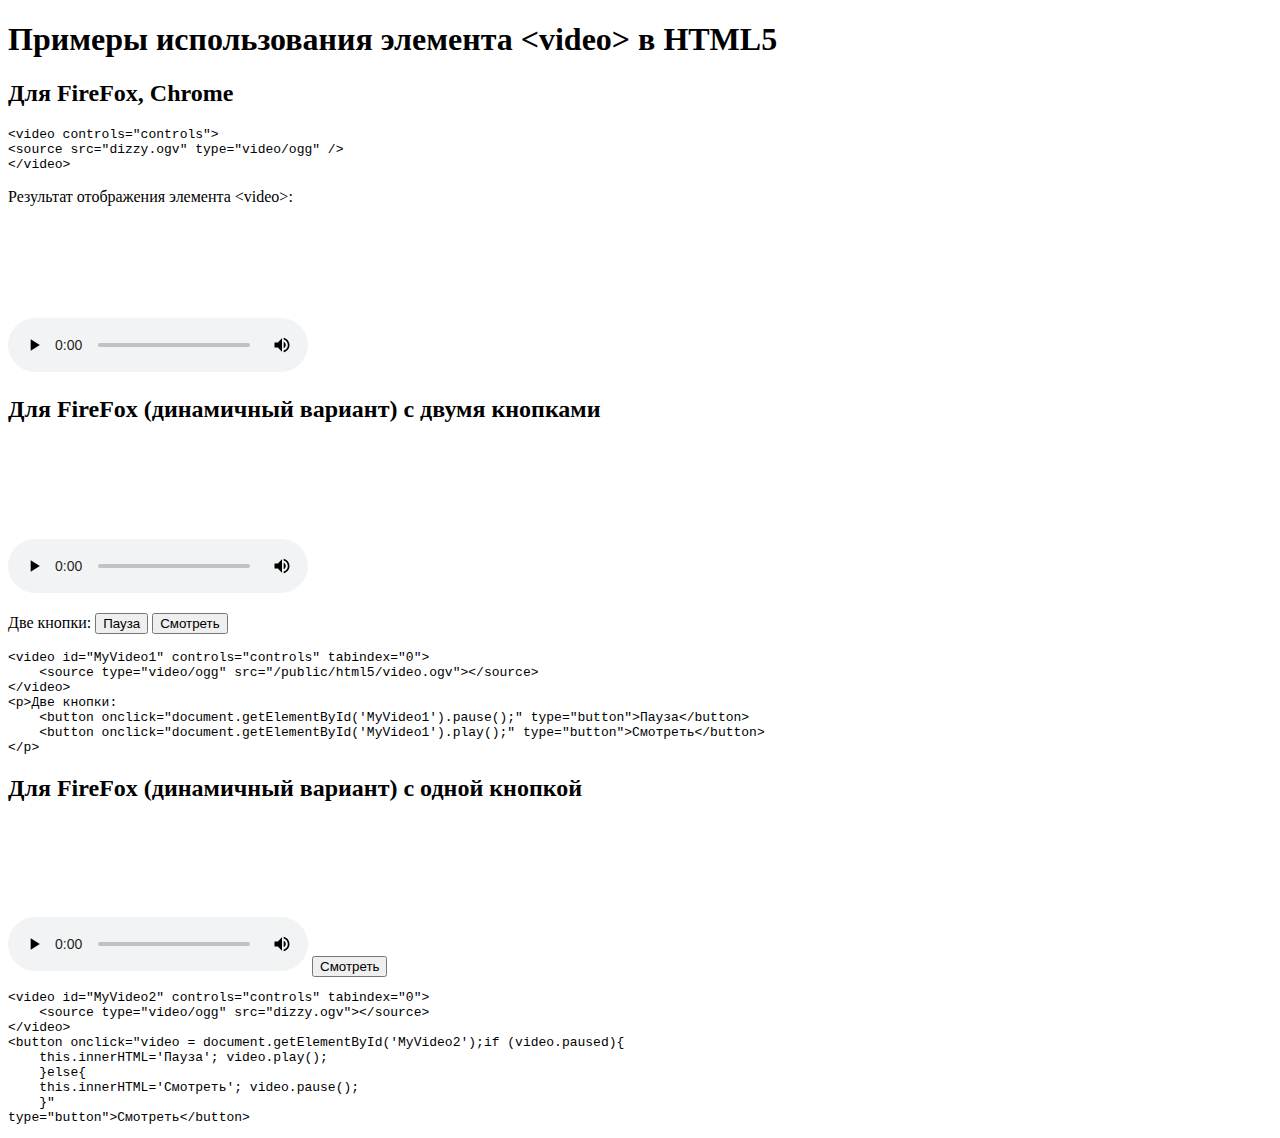
<file: video/index.html>
<!DOCTYPE HTML>
<html>
<head>
<meta charset="utf-8" />
<title>Примеры использования элемента &lt;video&gt; в HTML5</title>
</head>

<body>
<article>
<h1>Примеры использования элемента &lt;video&gt; в HTML5</h1>

<section>
<h2>Для FireFox, Chrome</h2>
<pre>
&lt;video controls="controls"&gt;
&lt;source src="dizzy.ogv" type="video/ogg" /&gt;
&lt;/video&gt;
</pre>

<p>Результат отображения элемента &lt;video&gt;:</p>
<video controls="controls" tabindex="0">
    <source type="video/ogg" src="dizzy.ogv"></source>
</video>
</section>
<section>
<h2>Для FireFox (динамичный вариант) с двумя кнопками</h2>
<video id="MyVideo1" controls="controls" tabindex="0">
    <source type="video/ogg" src="dizzy.ogv"></source>
</video>
<p>Две кнопки: 
    <button onclick="document.getElementById('MyVideo1').pause();" type="button">Пауза</button>
    <button onclick="document.getElementById('MyVideo1').play();" type="button">Смотреть</button>
</p>
<pre>&lt;video id=&quot;MyVideo1&quot; controls=&quot;controls&quot; tabindex=&quot;0&quot;&gt;
    &lt;source type=&quot;video/ogg&quot; src=&quot;/public/html5/video.ogv&quot;&gt;&lt;/source&gt;
&lt;/video&gt;
&lt;p&gt;Две кнопки: 
    &lt;button onclick=&quot;document.getElementById('MyVideo1').pause();&quot; type=&quot;button&quot;&gt;Пауза&lt;/button&gt;
    &lt;button onclick=&quot;document.getElementById('MyVideo1').play();&quot; type=&quot;button&quot;&gt;Смотреть&lt;/button&gt;
&lt;/p&gt;</pre>
</section>
<section>
<h2>Для FireFox (динамичный вариант) с одной кнопкой</h2>
<video id="MyVideo2" controls="controls" tabindex="0">
    <source type="video/ogg" src="dizzy.ogv"></source>
</video>
<button onclick="video = document.getElementById('MyVideo2');if (video.paused){
    this.innerHTML='Пауза'; video.play();
    }else{
    this.innerHTML='Смотреть'; video.pause();
    }"
type="button">Смотреть</button>
<pre>&lt;video id=&quot;MyVideo2&quot; controls=&quot;controls&quot; tabindex=&quot;0&quot;&gt;
    &lt;source type=&quot;video/ogg&quot; src=&quot;dizzy.ogv&quot;&gt;&lt;/source&gt;
&lt;/video&gt;
&lt;button onclick=&quot;video = document.getElementById('MyVideo2');if (video.paused){
    this.innerHTML='Пауза'; video.play();
    }else{
    this.innerHTML='Смотреть'; video.pause();
    }&quot;
type=&quot;button&quot;&gt;Смотреть&lt;/button&gt;</pre>
</section>
</article>
</body>
</html>
</file>
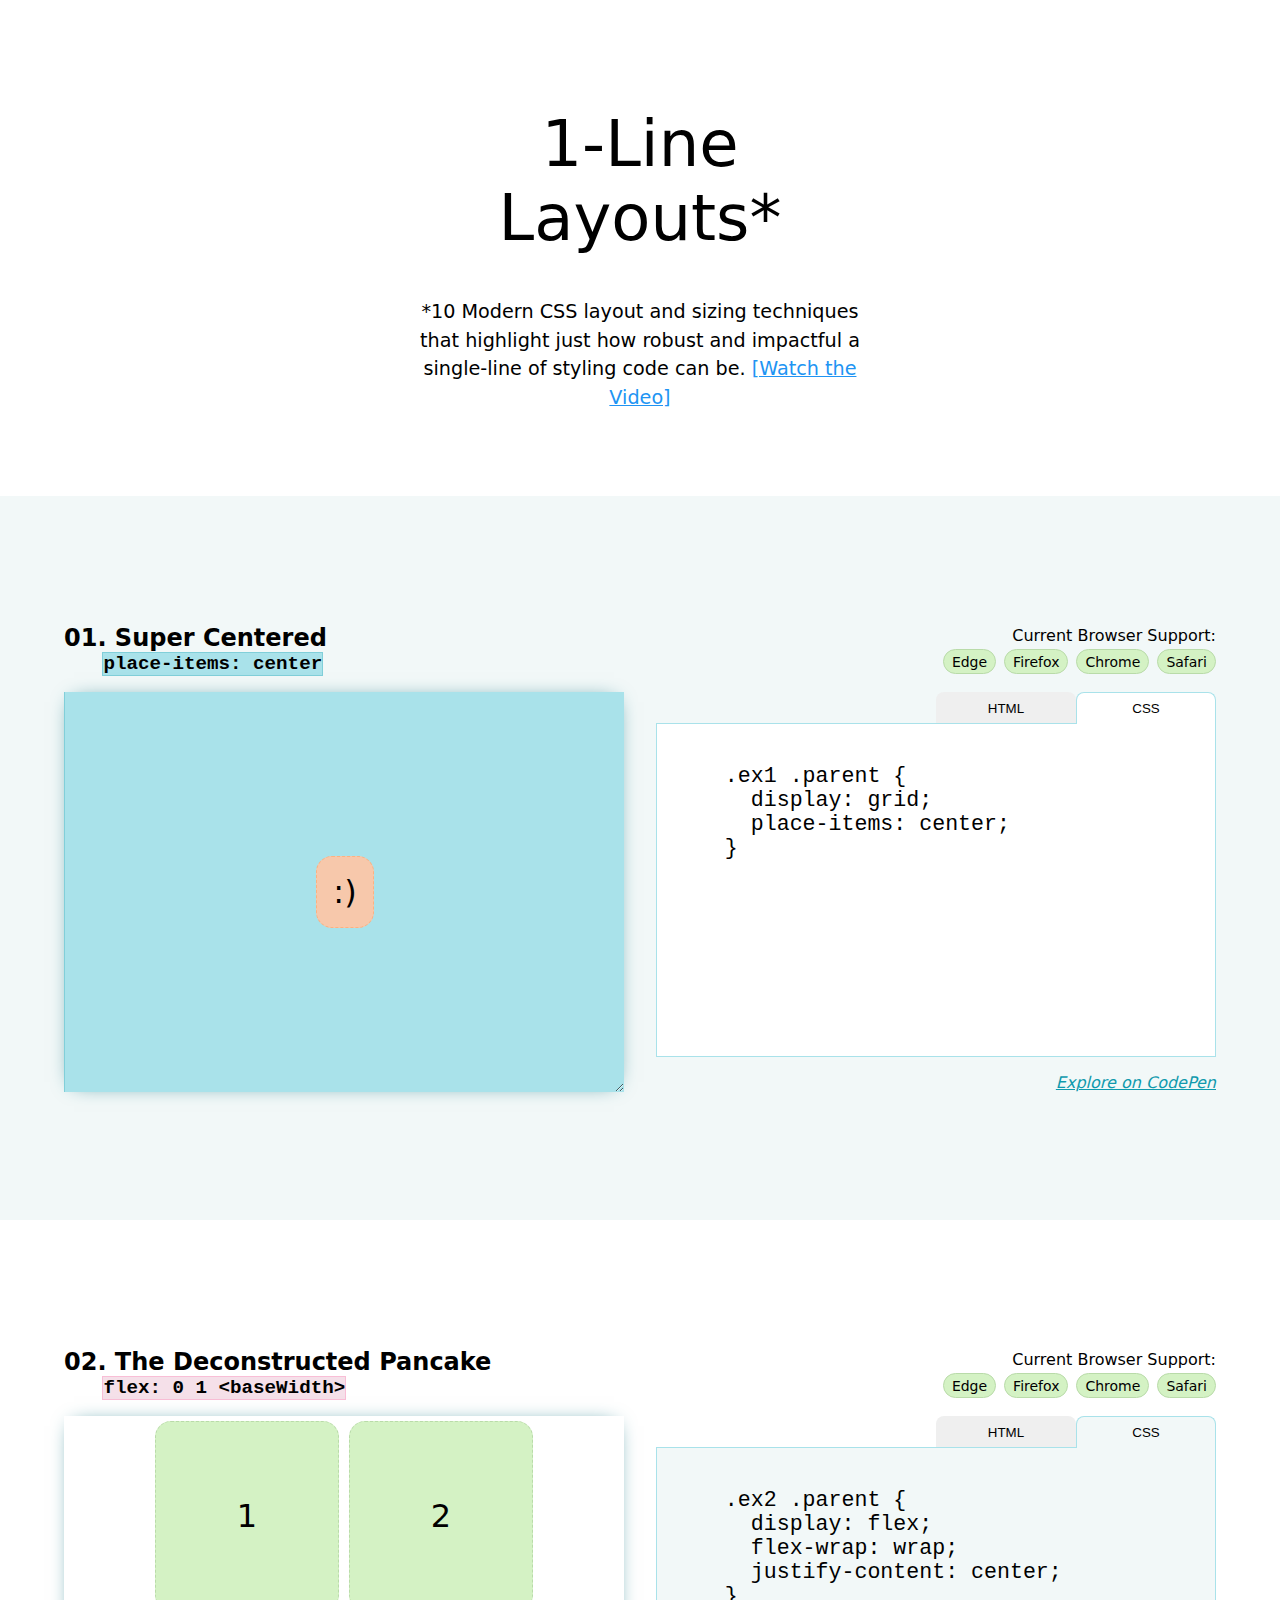
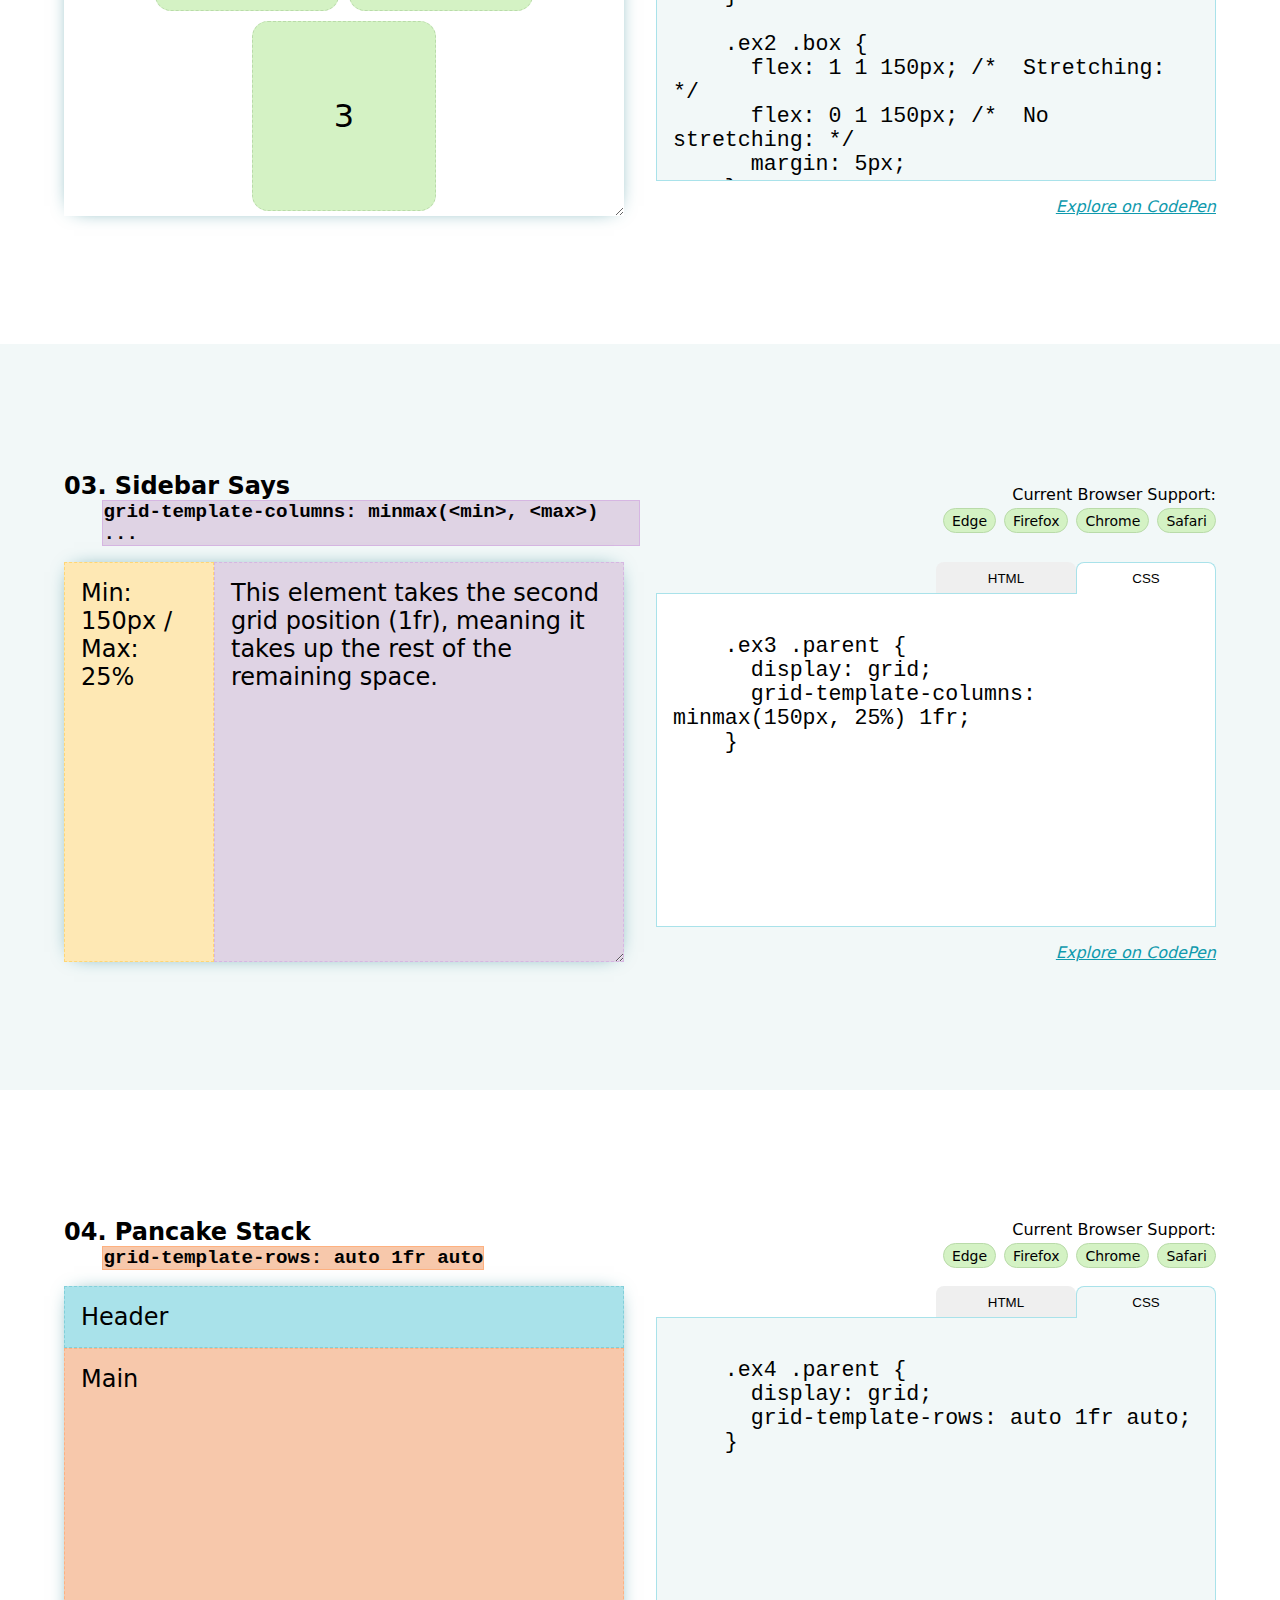
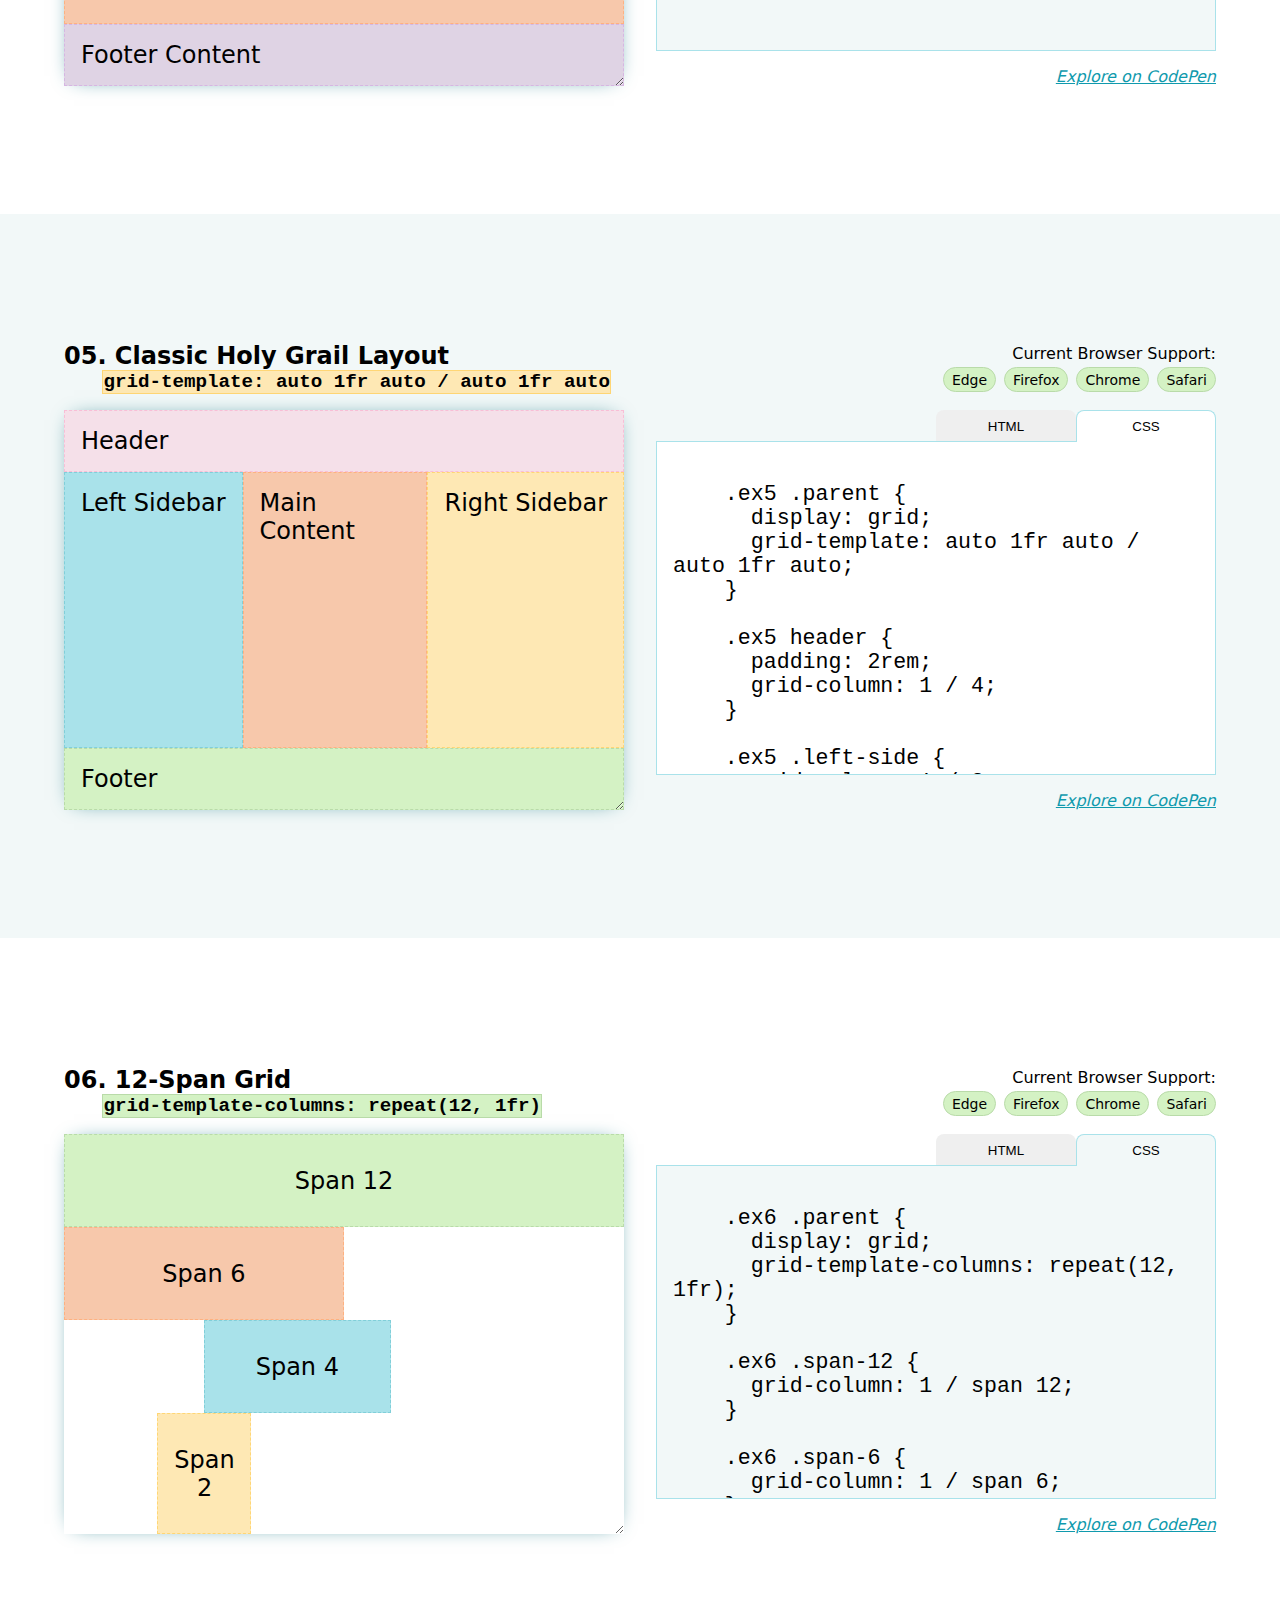
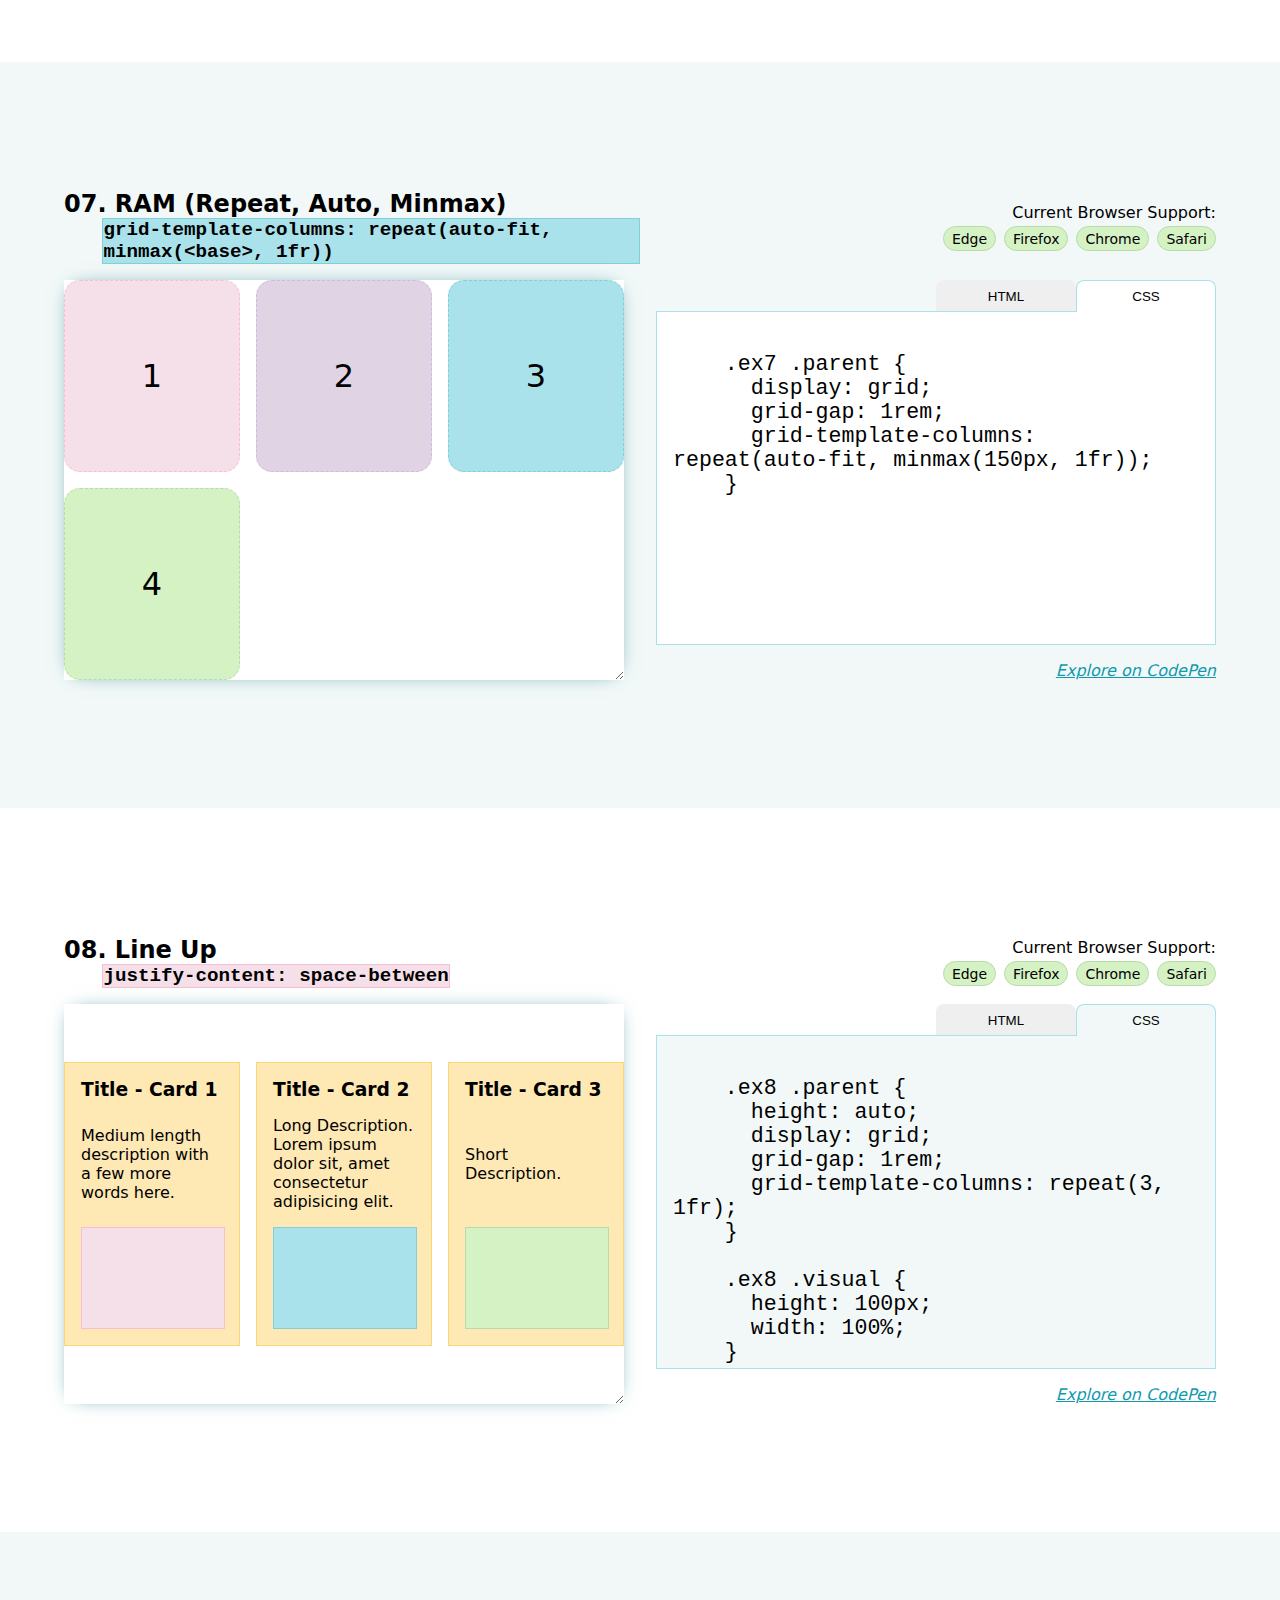
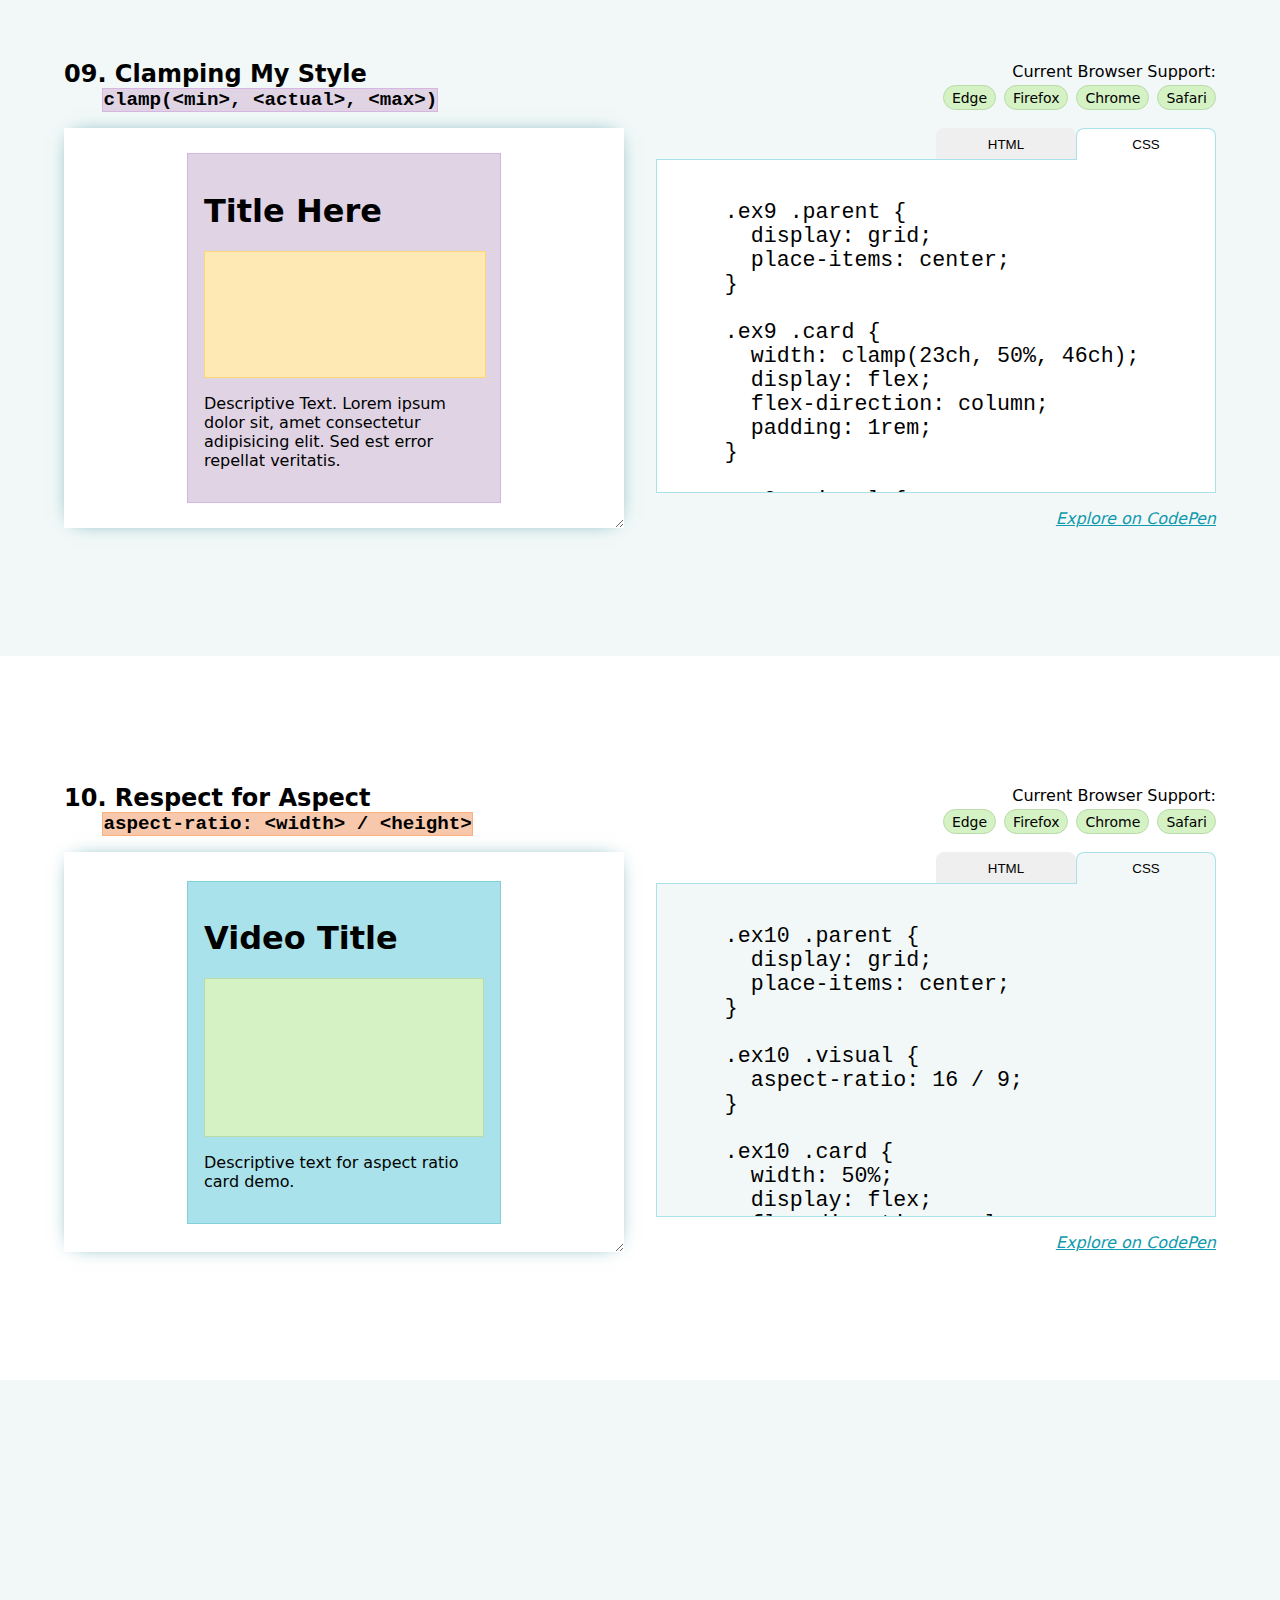
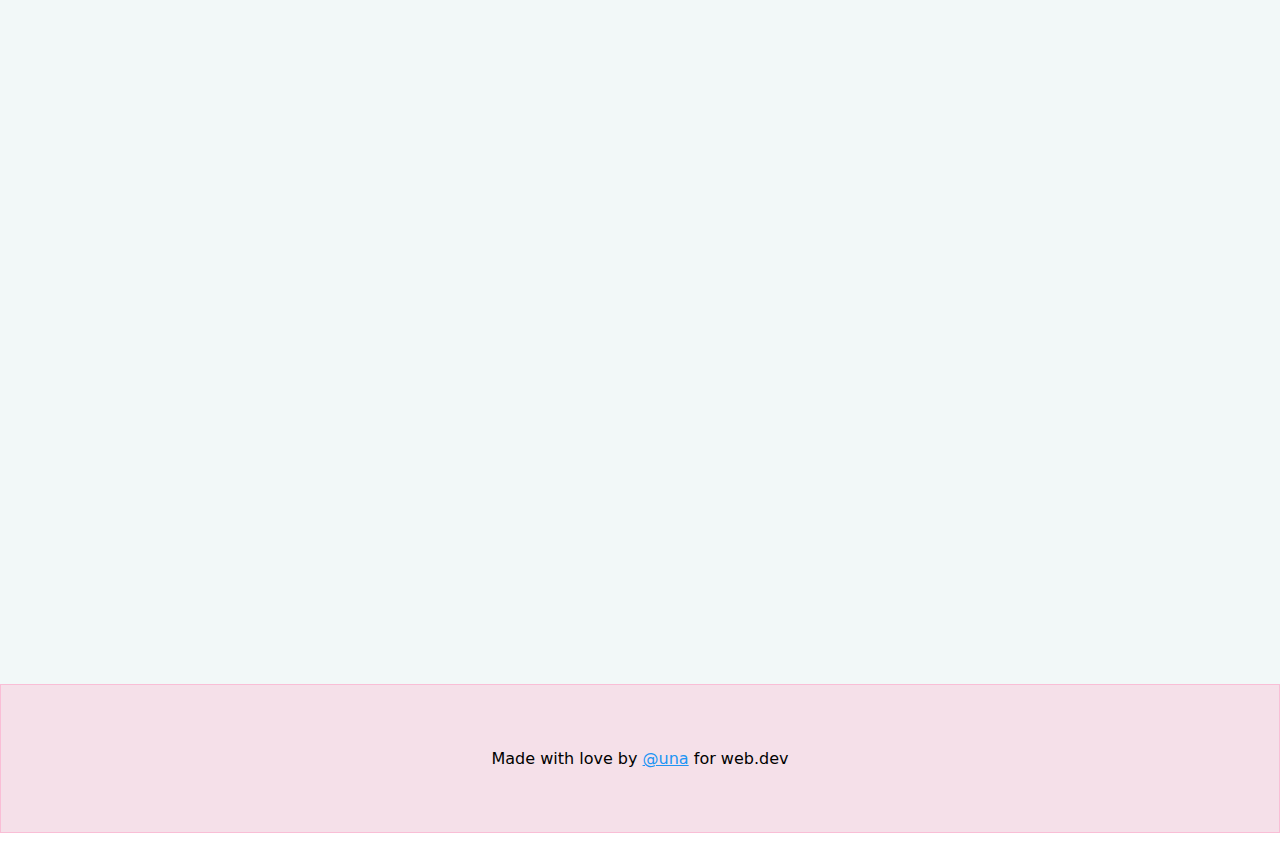
<file: layouts/1linelayouts/index.html>
<!DOCTYPE html>
<html lang="en">

<head>
    <meta charset="utf-8">
    <meta http-equiv="X-UA-Compatible" content="IE=edge">
    <meta name="viewport" content="width=device-width, initial-scale=1">
    <title>1-Line Layouts</title>

    <link rel="stylesheet" href="./style.css">
    <script src="./script.js" defer></script>
</head>

<body>
    <div class="meta">
        <h1>1-Line Layouts*</h1>
        <p>
            *10 Modern CSS layout and sizing techniques that highlight just how robust and impactful a single-line of
            styling code can be. <a href="https://www.youtube.com/watch?v=qm0IfG1GyZU">[Watch the Video]</a>
        </p>
    </div>
    <!-- 01 start -->
    <section>
        <div class="section-container">
            <div class="meta-area">
                <h2 class="section-title">01. Super Centered
                    <code class="blue">place-items: center</code>
                </h2>
                <div class="support-area">
                    <span>
                        Current Browser Support:
                    </span>
                    <ul class="taglist">
                        <li class="green">Edge</li>
                        <li class="green">Firefox</li>
                        <li class="green">Chrome</li>
                        <li class="green">Safari</li>
                    </ul>
                </div>
            </div>

            <div class="ex-section ex1">
                <div class="ex-area">
                    <div class="ex-container">
                    </div>
                </div>
                <div class="code-area">
                    <div class="tab-area">
                        <button class="tab html">HTML</button>
                        <button class="tab css">CSS</button>
                    </div>
                    <style class="code-container css" contenteditable></style>
                    <code class="code-container html"></code>

                    <a href="https://codepen.io/una/pen/YzyYbBx" class="codepen-link">Explore on CodePen</a>
                </div>
            </div>
        </div>
    </section>
    <!-- 01 end -->

    <!-- 02 start -->
    <section>
        <div class="section-container">
            <div class="meta-area">
                <h2 class="section-title">02. The Deconstructed Pancake
                    <code class="pink">flex: 0 1 &lt;baseWidth&gt;</code>
                </h2>
                <div class="support-area">
                    <span>
                        Current Browser Support:
                    </span>
                    <ul class="taglist">
                        <li class="green">Edge</li>
                        <li class="green">Firefox</li>
                        <li class="green">Chrome</li>
                        <li class="green">Safari</li>
                    </ul>
                </div>
            </div>

            <div class="ex-section ex2">
                <div class="ex-area">
                    <div class="ex-container">
                    </div>
                </div>
                <div class="code-area">
                    <div class="tab-area">
                        <button class="tab html">HTML</button>
                        <button class="tab css">CSS</button>
                    </div>
                    <style class="code-container css" contenteditable></style>
                    <code class="code-container html"></code>

                    <a href="https://codepen.io/una/pen/WNQdBza" class="codepen-link">Explore on CodePen</a>
                </div>
            </div>
        </div>
    </section>
    <!-- 02 end -->

    <!-- 03 start -->
    <section>
        <div class="section-container">
            <div class="meta-area">
                <h2 class="section-title">03. Sidebar Says
                    <code class="purple">grid-template-columns: minmax(&lt;min&gt;, &lt;max&gt;) ...</code>
                </h2>
                <div class="support-area">
                    <span>
                        Current Browser Support:
                    </span>
                    <ul class="taglist">
                        <li class="green">Edge</li>
                        <li class="green">Firefox</li>
                        <li class="green">Chrome</li>
                        <li class="green">Safari</li>
                    </ul>
                </div>
            </div>

            <div class="ex-section ex3">
                <div class="ex-area">
                    <div class="ex-container">
                    </div>
                </div>
                <div class="code-area">
                    <div class="tab-area">
                        <button class="tab html">HTML</button>
                        <button class="tab css">CSS</button>
                    </div>
                    <style class="code-container css" contenteditable></style>
                    <code class="code-container html"></code>

                    <a href="https://codepen.io/una/pen/gOaNeWL" class="codepen-link">Explore on CodePen</a>
                </div>
            </div>
        </div>
    </section>
    <!-- 03 end -->

    <!-- 04 start -->
    <section>
        <div class="section-container">
            <div class="meta-area">
                <h2 class="section-title">04. Pancake Stack
                    <code class="coral">grid-template-rows: auto 1fr auto</code>
                </h2>
                <div class="support-area">
                    <span>
                        Current Browser Support:
                    </span>
                    <ul class="taglist">
                        <li class="green">Edge</li>
                        <li class="green">Firefox</li>
                        <li class="green">Chrome</li>
                        <li class="green">Safari</li>
                    </ul>
                </div>
            </div>

            <div class="ex-section ex4">
                <div class="ex-area">
                    <div class="ex-container">
                    </div>
                </div>
                <div class="code-area">
                    <div class="tab-area">
                        <button class="tab html">HTML</button>
                        <button class="tab css">CSS</button>
                    </div>
                    <style class="code-container css" contenteditable></style>
                    <code class="code-container html"></code>

                    <a href="https://codepen.io/una/pen/bGVXPWB" class="codepen-link">Explore on CodePen</a>
                </div>
            </div>
        </div>
    </section>
    <!-- 04 end -->

    <!-- 05 start -->
    <section>
        <div class="section-container">
            <div class="meta-area">
                <h2 class="section-title">05. Classic Holy Grail Layout
                    <code class="yellow">grid-template: auto 1fr auto / auto 1fr auto</code>
                </h2>
                <div class="support-area">
                    <span>
                        Current Browser Support:
                    </span>
                    <ul class="taglist">
                        <li class="green">Edge</li>
                        <li class="green">Firefox</li>
                        <li class="green">Chrome</li>
                        <li class="green">Safari</li>
                    </ul>
                </div>
            </div>

            <div class="ex-section ex5">
                <div class="ex-area">
                    <div class="ex-container">
                    </div>
                </div>
                <div class="code-area">
                    <div class="tab-area">
                        <button class="tab html">HTML</button>
                        <button class="tab css">CSS</button>
                    </div>
                    <style class="code-container css" contenteditable></style>
                    <code class="code-container html"></code>

                    <a href="https://codepen.io/una/pen/mdVbdBy" class="codepen-link">Explore on CodePen</a>
                </div>
            </div>
        </div>
    </section>
    <!-- 05 end -->

    <!-- 06 start -->
    <section>
        <div class="section-container">
            <div class="meta-area">
                <h2 class="section-title">06. 12-Span Grid
                    <code class="green">grid-template-columns: repeat(12, 1fr)</code>
                </h2>
                <div class="support-area">
                    <span>
                        Current Browser Support:
                    </span>
                    <ul class="taglist">
                        <li class="green">Edge</li>
                        <li class="green">Firefox</li>
                        <li class="green">Chrome</li>
                        <li class="green">Safari</li>
                    </ul>
                </div>
            </div>

            <div class="ex-section ex6">
                <div class="ex-area">
                    <div class="ex-container">
                    </div>
                </div>
                <div class="code-area">
                    <div class="tab-area">
                        <button class="tab html">HTML</button>
                        <button class="tab css">CSS</button>
                    </div>
                    <style class="code-container css" contenteditable></style>
                    <code class="code-container html"></code>

                    <a href="https://codepen.io/una/pen/eYJOYjj" class="codepen-link">Explore on CodePen</a>
                </div>
            </div>
        </div>
    </section>
    <!-- 06 end -->

    <!-- 07 start -->
    <section>
        <div class="section-container">
            <div class="meta-area">
                <h2 class="section-title">07. RAM (Repeat, Auto, Minmax)
                    <code class="blue">grid-template-columns: repeat(auto-fit, minmax(&lt;base&gt;, 1fr))</code>
                </h2>
                <div class="support-area">
                    <span>
                        Current Browser Support:
                    </span>
                    <ul class="taglist">
                        <li class="green">Edge</li>
                        <li class="green">Firefox</li>
                        <li class="green">Chrome</li>
                        <li class="green">Safari</li>
                    </ul>
                </div>
            </div>

            <div class="ex-section ex7">
                <div class="ex-area">
                    <div class="ex-container">
                    </div>
                </div>
                <div class="code-area">
                    <div class="tab-area">
                        <button class="tab html">HTML</button>
                        <button class="tab css">CSS</button>
                    </div>
                    <style class="code-container css" contenteditable></style>
                    <code class="code-container html"></code>

                    <a href="https://codepen.io/una/pen/oNbvNQv" class="codepen-link">Explore on CodePen</a>
                </div>
            </div>
        </div>
    </section>
    <!-- 07 end -->

    <!-- 08 start -->
    <section>
        <div class="section-container">
            <div class="meta-area">
                <h2 class="section-title">08. Line Up
                    <code class="pink">justify-content: space-between</code>
                </h2>
                <div class="support-area">
                    <span>
                        Current Browser Support:
                    </span>
                    <ul class="taglist">
                        <li class="green">Edge</li>
                        <li class="green">Firefox</li>
                        <li class="green">Chrome</li>
                        <li class="green">Safari</li>
                    </ul>
                </div>
            </div>

            <div class="ex-section ex8">
                <div class="ex-area">
                    <div class="ex-container">
                    </div>
                </div>
                <div class="code-area">
                    <div class="tab-area">
                        <button class="tab html">HTML</button>
                        <button class="tab css">CSS</button>
                    </div>
                    <style class="code-container css" contenteditable></style>
                    <code class="code-container html"></code>

                    <a href="https://codepen.io/una/pen/ExPYomq" class="codepen-link">Explore on CodePen</a>
                </div>
            </div>
        </div>
    </section>
    <!-- 08 end -->

    <!-- 09 start -->
    <section>
        <div class="section-container">
            <div class="meta-area">
                <h2 class="section-title">09. Clamping My Style
                    <code class="purple">clamp(&lt;min&gt;, &lt;actual&gt;, &lt;max&gt;)</code>
                </h2>
                <div class="support-area">
                    <span>
                        Current Browser Support:
                    </span>
                    <ul class="taglist">
                        <li class="green">Edge</li>
                        <li class="green">Firefox</li>
                        <li class="green">Chrome</li>
                        <li class="green">Safari</li>
                    </ul>
                </div>
            </div>

            <div class="ex-section ex9">
                <div class="ex-area">
                    <div class="ex-container">
                    </div>
                </div>
                <div class="code-area">
                    <div class="tab-area">
                        <button class="tab html">HTML</button>
                        <button class="tab css">CSS</button>
                    </div>
                    <style class="code-container css" contenteditable></style>
                    <code class="code-container html"></code>

                    <a href="https://codepen.io/una/pen/QWyLxaL" class="codepen-link">Explore on CodePen</a>
                </div>
            </div>
        </div>
    </section>
    <!-- 09 end -->

    <!-- 10 start -->
    <section>
        <div class="section-container">
            <div class="meta-area">
                <h2 class="section-title">10. Respect for Aspect
                    <code class="coral">aspect-ratio: &lt;width&gt; / &lt;height&gt;</code>
                </h2>
                <div class="support-area">
                    <span>
                        Current Browser Support:
                    </span>
                    <ul class="taglist">
                        <li class="green">Edge</li>
                        <li class="green">Firefox</li>
                        <li class="green">Chrome</li>
                        <li class="green">Safari</li>
                    </ul>
                </div>
            </div>

            <div class="ex-section ex10">
                <div class="ex-area">
                    <div class="ex-container">
                    </div>
                </div>
                <div class="code-area">
                    <div class="tab-area">
                        <button class="tab html">HTML</button>
                        <button class="tab css">CSS</button>
                    </div>
                    <style class="code-container css" contenteditable></style>
                    <code class="code-container html"></code>

                    <a href="https://codepen.io/una/pen/xxZKzaX" class="codepen-link">Explore on CodePen</a>
                </div>
            </div>
        </div>
    </section>
    <section>
        <div class="section-container">
            <div class="yt-embed">
                <iframe src="https://www.youtube.com/embed/qm0IfG1GyZU" frameborder="0"
                    allow="accelerometer; autoplay; encrypted-media; gyroscope; picture-in-picture"
                    allowfullscreen></iframe>
            </div>
        </div>
    </section>
    <!-- 010 end -->
    <footer class="footer pink">
        Made with love by <a href="https://twitter.com/una">@una</a> for web.dev
    </footer>
</body>

</html>
</file>
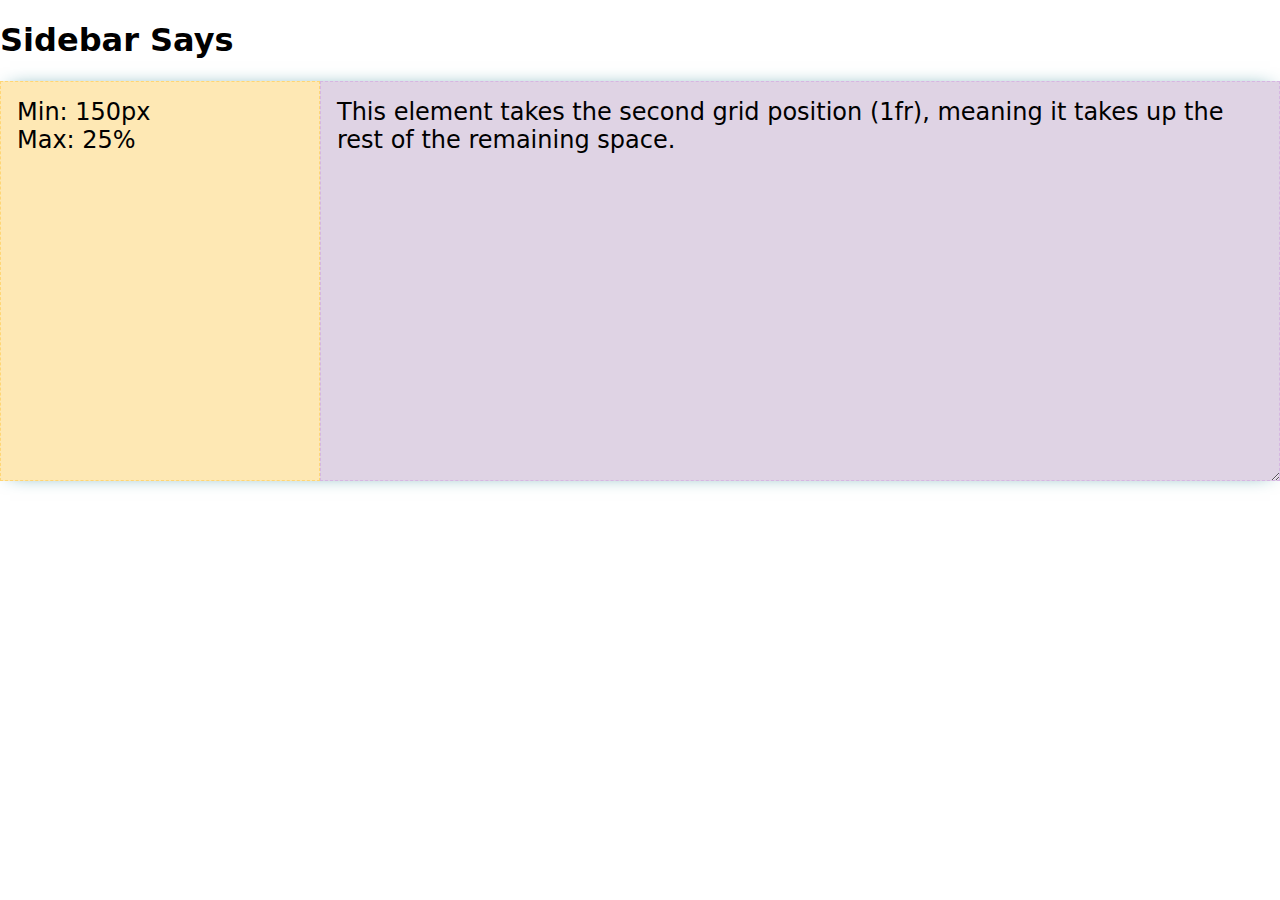
<file: layouts/1linelayouts/sidebar-says/index.html>
<!DOCTYPE html>
<html lang="en">

<head>
    <meta charset="UTF-8">
    <meta name="viewport" content="width=device-width, initial-scale=1.0">
    <title>Sidebar Says</title>
    <link rel="stylesheet" href="../main.css" />
    <style>
        .ex3 .parent {
            display: grid;
            grid-template-columns: minmax(150px, 25%) 1fr;
        }
    </style>
</head>

<body>
    <header>
        <h1>Sidebar Says</h1>
    </header>
    <main class="ex-section ex3">
        <div class="ex-container">
            <div class="parent">
                <div class="section yellow" contenteditable>
                    Min: 150px
                    <br>
                    Max: 25%
                </div>
                <div class="section purple" contenteditable>
                    This element takes the second grid position (1fr), meaning
                    it takes up the rest of the remaining space.
                </div>
            </div>
        </div>
    </main>
</body>

</html>
</file>
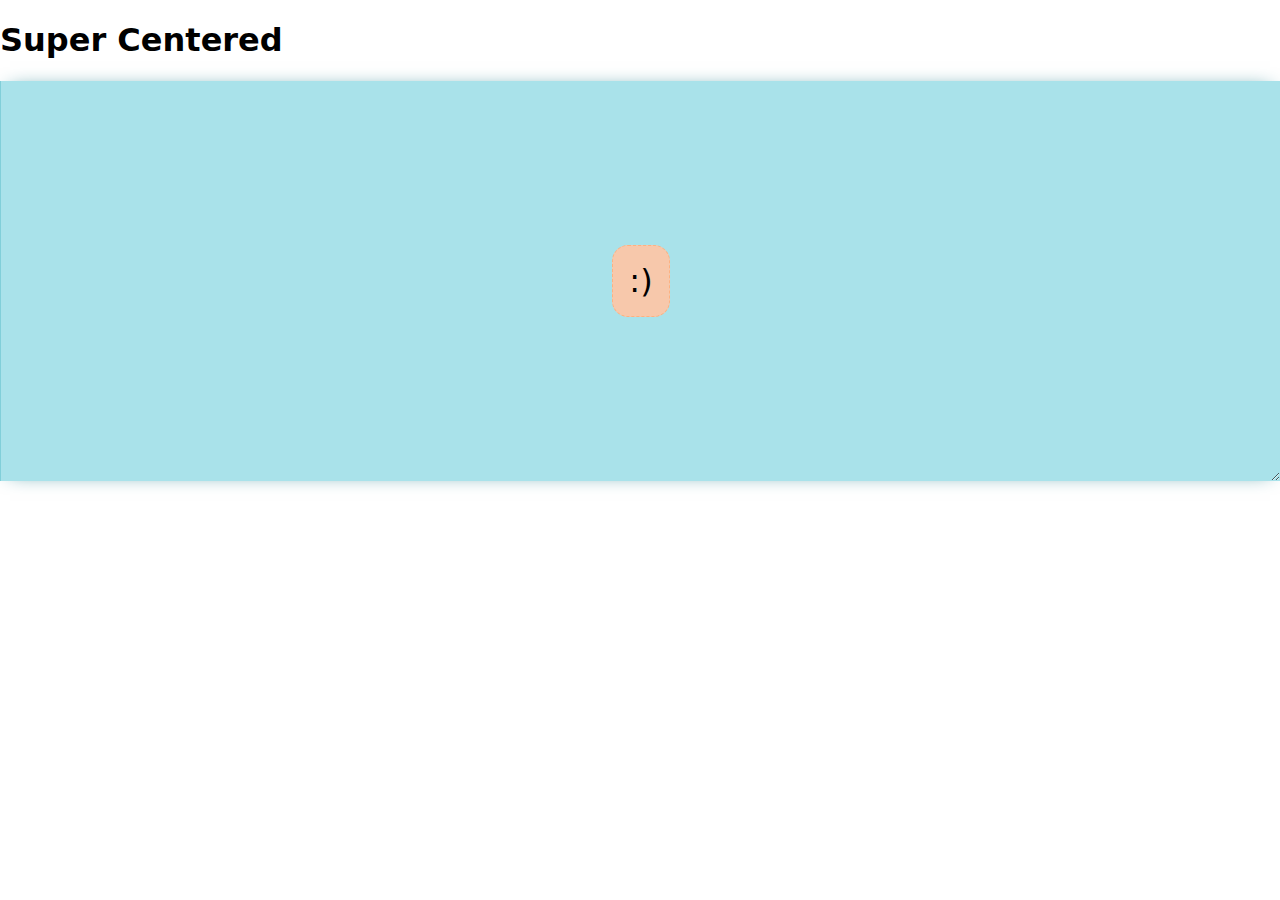
<file: layouts/1linelayouts/super-centered/index.html>
<!DOCTYPE html>
<html lang="en">

<head>
    <meta charset="UTF-8" />
    <meta name="viewport" content="width=device-width, initial-scale=1.0" />
    <title>Super Centered</title>
    <link rel="stylesheet" href="../main.css" />
    <style>
        .ex1 .parent {
            display: grid;
            place-items: center;
        }
    </style>
</head>

<body>
    <header>
        <h1>Super Centered</h1>
    </header>
    <main class="ex-section ex1">
        <div class="ex-container">
            <div class="parent blue">
                <div class="box coral" contenteditable>:)</div>
            </div>
        </div>
    </main>
</body>

</html>
</file>
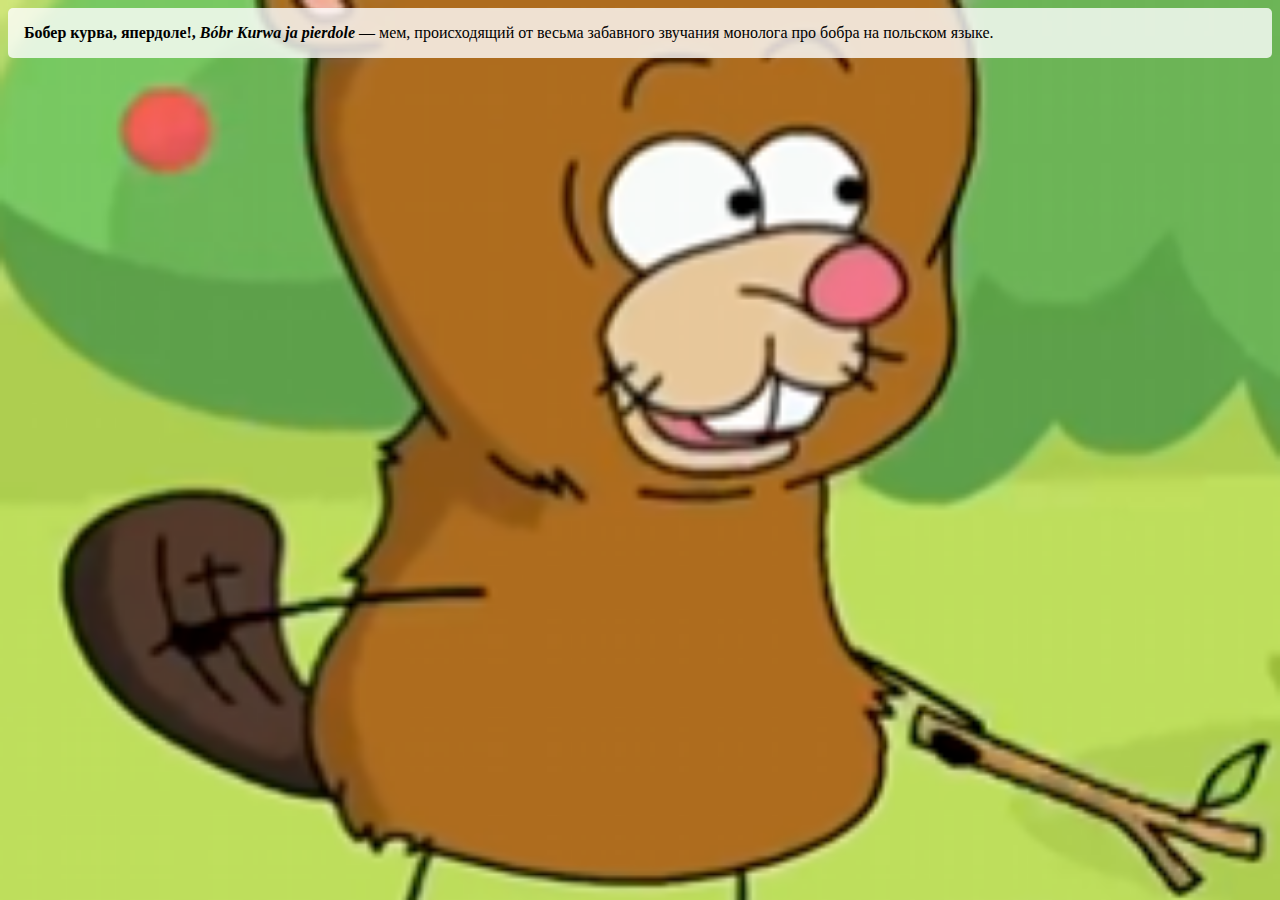
<file: recipes/blocks/translucent-background.html>
<!DOCTYPE html>
<html>
  <head>
    <meta charset="utf-8" />
    <title>Фон</title>
    <style>
      body {
        /* Параметры фонового изображения */
        background: url(../../images/bobr.png) center / cover no-repeat fixed;
      }
      .overlay {
        background: rgba(255, 255, 255, 0.8); /* Полупрозрачный фон */
        padding: 1rem; /* Поля вокруг текста */
        border-radius: 5px; /* Радиус скругления */
      }
    </style>
  </head>
  <body>
    <div class="overlay">
      <b>Бобер курва, япердоле!, <i>Bóbr Kurwa ja pierdole</i></b> — мем,
      происходящий от весьма забавного звучания монолога про бобра на польском
      языке.
    </div>
  </body>
</html>
</file>
<file: layouts/1linelayouts/style.css>
:root {
    --coral: hsl(23, 83%, 82%);
    --coral--b: hsl(23, 99%, 75%);
    --pink: hsl(335, 52%, 92%);
    --pink--b: hsl(335, 82%, 86%);
    --yellow: hsl(42, 97%, 85%);
    --yellow--b: hsl(42, 100%, 73%);
    --green: hsl(100, 64%, 86%);
    --green--b: hsl(100, 41%, 76%);
    --blue: hsl(187, 61%, 79%);
    --blue--b: hsl(187, 54%, 68%);
    --purple: hsl(283, 24%, 86%);
    --purple--b: hsl(283, 43%, 80%);
    --light-gray-blue: hsl(182, 29%, 96%);
  
    --pageMax: 1260px;
    --headerHeight: 60px;
    --middleHeight: 300px;
    --footerHeight: 100px;
  }
  
  @import url("https://fonts.googleapis.com/css2?family=Inconsolata&display=swap");
  
  body {
    margin: 0;
    padding: 0;
    font-family: system-ui, sans-serif;
  }
  
  h2 {
    margin: 0;
  }
  
  ul,
  ol {
    margin: 0;
    padding: 0;
  }
  
  style,
  code {
    font-family: "Inconsolata", monospace;
  }
  
  .coral {
    background-color: var(--coral);
    border: 1px solid var(--coral--b);
  }
  
  .pink {
    background-color: var(--pink);
    border: 1px solid var(--pink--b);
  }
  
  .yellow {
    background-color: var(--yellow);
    border: 1px solid var(--yellow--b);
  }
  
  .green {
    background-color: var(--green);
    border: 1px solid var(--green--b);
  }
  
  .blue {
    background-color: var(--blue);
    border: 1px solid var(--blue--b);
  }
  
  .purple {
    background-color: var(--purple);
    border: 1px solid var(--purple--b)
  }
  
  .white {
    background-color: white;
  }
  
  .meta h1 {
    font-size: 4rem;
    font-weight: 300;
  }
  
  .meta p {
    font-size: 1.2rem;
    line-height: 1.5;
    font-weight: 300;
  }
  
  .meta a {
    color: hsl(207, 90%, 54%);
  }
  
  section:nth-child(2n) {
    background-color: var(--light-gray-blue);  
  }
  
  section:nth-child(2n) .code-container,
  section:nth-child(2n) .tab-area button.active {
    background-color: white;
  }
  
  .section-title {
    display: flex;
    flex-direction: column;
    align-items: flex-start;
  }
  
  .section-title code {
    display: block;
    width: auto;
    font-size: 0.8em;
    margin-left: 2em;
  }
  
  .ex-section {
    display: grid;
    grid-template-columns: repeat(auto-fit, minmax(350px, 1fr));
    grid-gap: 2rem;
  }
  
  .ex-container {
    resize: both;
    position: relative;
    overflow: hidden;
    height: 100%;
    width: 100%;
    z-index: 2;
    box-shadow: 0 0 20px -10px hsl(187, 97%, 24%);
    display: grid;
    align-items: center;
    background: white;
  }
  
  /* .ex-container::before {
    content: "resize me!";
    background-color: white;
    position: absolute;
    bottom: 10px;
    right: 10px;
    display: block;
  } */
  
  .meta,
  .footer {
    text-align: center;
    padding: 4rem;
    margin: 0 auto;
  }
  
  .footer a {
    color: white;
    color: hsl(207, 90%, 54%);
  }
  
  .code-area {
    display: grid;
    grid-template-rows: auto 1fr auto;
    height: 400px;
  }
  
  .code-container {
    white-space: pre-wrap;
    display: none;
    overflow-y: scroll;
    background-color: var(--light-gray-blue);
    margin-bottom: 1rem;
    padding: 1rem;
    border: 1px solid var(--blue);
    margin-top: -1px;
    font-size: 1.35rem;
  }
  
  .tab-area {
    display: grid;
    width: 50%;
    justify-self: end;
    grid-template-columns: 1fr 1fr;
  }
  
  .tab-area button {
    border: none;
    border-radius: 0.5rem 0.5rem 0 0;
    padding: 0.5rem;
  }
  
  .tab-area button.active {
    border: 1px solid var(--blue);
    border-bottom: none;
    z-index: 1;
    background: var(--light-gray-blue);
  }
  
  .section-container {
    max-width: var(--pageMax);
    margin: 0 auto;
    padding: 4rem 2rem;
  }
  
  .codepen-link {
    text-align: right;
  }
  
  .parent {
    width: 100%;
    height: 100%;
  }
  
  .taglist {
    display: flex;
  }
  
  .taglist li {
    padding: 0.2rem 0.5rem;
    border-radius: 1rem;
    font-size: 14px;
    list-style: none;
  }
  
  .taglist li + li {
    margin-left: 0.5rem;
  }
  
  .meta-area {
    display: grid;
    grid-template-columns: repeat(auto-fit, minmax(300px, 1fr));
    align-items: center;
    margin-bottom: 1rem;
  }
  
  .support-area {
    display: grid;
    justify-content: flex-end;
  }
  
  .support-area span {
    justify-self: flex-end;
    margin-bottom: 0.25rem;
  }
  
  .codepen-link {
    color: hsl(187, 83%, 37%);
    font-style: italic;
  }
  
  /*  For Demos */
  
  .box {
    font-size: 2rem;
    padding: 1rem;
    display: grid;
    place-items: center;
    border-radius: 1rem;
    border-style: dashed;
  }
  
  .ex-container .section {
    font-size: 1.5rem;
    padding: 1rem;
    border-style: dashed;
  }
  
  @media screen and (min-width: 811px) {
    .ex-section {
      height: 400px;
    }
    
    .section-container {
      padding: 8rem 4rem;
    }
    
    .meta {
      max-width: 46ch;
      padding: 8rem auto;
    }
  }
  
  @media screen and (max-width: 811px) {
    .ex-container {
      height: 300px;
    }
    
    .ex-section {
      grid-template-columns: repeat(auto-fit, minmax(300px, 1fr));
    }
    
    .box {
      font-size: 1rem;
    }
  
    .ex-container .section {
      font-size: 1rem;
    }
    
    .section-title code {
      margin-left: 0;
      margin-top: 1rem;
    }
    
    .support-area {
      margin-top: 1rem;
      margin-bottom: 0.5rem;
    }
    
    .code-area {
      height: 300px;
    }
    
    .code-container {
      font-size: 1.15rem;
    }
  }
  
  .yt-embed {
    padding-top: 56.25%;
    position: relative;
    width: 100%;
  }
  
  .yt-embed iframe {
    height: 100%;
    left: 50%;
    position: absolute;
    top: 50%;
    -webkit-transform: translate(-50%, -50%);
    transform: translate(-50%, -50%);
    width: 100%;
  }
  
  /* Scrollbar */
  body::-webkit-scrollbar {
    width: 0.75rem;
  }
  
  body::-webkit-scrollbar-track {
    background-color: transparent;
    border: 1px solid var(--blue--b);
  }
  
  body::-webkit-scrollbar-thumb {
    background-color: var(--blue);
  }
</file>
<file: layouts/1linelayouts/main.css>
:root {
    --coral: hsl(23, 83%, 82%);
    --coral--b: hsl(23, 99%, 75%);
    --pink: hsl(335, 52%, 92%);
    --pink--b: hsl(335, 82%, 86%);
    --yellow: hsl(42, 97%, 85%);
    --yellow--b: hsl(42, 100%, 73%);
    --green: hsl(100, 64%, 86%);
    --green--b: hsl(100, 41%, 76%);
    --blue: hsl(187, 61%, 79%);
    --blue--b: hsl(187, 54%, 68%);
    --purple: hsl(283, 24%, 86%);
    --purple--b: hsl(283, 43%, 80%);
    --light-gray-blue: hsl(182, 29%, 96%);

    --pageMax: 1260px;
    --headerHeight: 60px;
    --middleHeight: 300px;
    --footerHeight: 100px;
}

@import url("https://fonts.googleapis.com/css2?family=Inconsolata&display=swap");

body {
    margin: 0;
    padding: 0;
    font-family: system-ui, sans-serif;
}

h2 {
    margin: 0;
}

ul,
ol {
    margin: 0;
    padding: 0;
}

style,
code {
    font-family: "Inconsolata", monospace;
}

.coral {
    background-color: var(--coral);
    border: 1px solid var(--coral--b);
}

.pink {
    background-color: var(--pink);
    border: 1px solid var(--pink--b);
}

.yellow {
    background-color: var(--yellow);
    border: 1px solid var(--yellow--b);
}

.green {
    background-color: var(--green);
    border: 1px solid var(--green--b);
}

.blue {
    background-color: var(--blue);
    border: 1px solid var(--blue--b);
}

.purple {
    background-color: var(--purple);
    border: 1px solid var(--purple--b)
}

.white {
    background-color: white;
}

.meta h1 {
    font-size: 4rem;
    font-weight: 300;
}

.meta p {
    font-size: 1.2rem;
    line-height: 1.5;
    font-weight: 300;
}

.meta a {
    color: hsl(207, 90%, 54%);
}

section:nth-child(2n) {
    background-color: var(--light-gray-blue);
}

section:nth-child(2n) .code-container,
section:nth-child(2n) .tab-area button.active {
    background-color: white;
}

.section-title {
    display: flex;
    flex-direction: column;
    align-items: flex-start;
}

.section-title code {
    display: block;
    width: auto;
    font-size: 0.8em;
    margin-left: 2em;
}

.ex-section {
    display: grid;
    grid-template-columns: repeat(auto-fit, minmax(350px, 1fr));
    grid-gap: 2rem;
}

.ex-container {
    resize: both;
    position: relative;
    overflow: hidden;
    height: 100%;
    width: 100%;
    z-index: 2;
    box-shadow: 0 0 20px -10px hsl(187, 97%, 24%);
    display: grid;
    align-items: center;
    background: white;
}

/* .ex-container::before {
    content: "resize me!";
    background-color: white;
    position: absolute;
    bottom: 10px;
    right: 10px;
    display: block;
  } */

.meta,
.footer {
    text-align: center;
    padding: 4rem;
    margin: 0 auto;
}

.footer a {
    color: white;
    color: hsl(207, 90%, 54%);
}

.code-area {
    display: grid;
    grid-template-rows: auto 1fr auto;
    height: 400px;
}

.code-container {
    white-space: pre-wrap;
    display: none;
    overflow-y: scroll;
    background-color: var(--light-gray-blue);
    margin-bottom: 1rem;
    padding: 1rem;
    border: 1px solid var(--blue);
    margin-top: -1px;
    font-size: 1.35rem;
}

.tab-area {
    display: grid;
    width: 50%;
    justify-self: end;
    grid-template-columns: 1fr 1fr;
}

.tab-area button {
    border: none;
    border-radius: 0.5rem 0.5rem 0 0;
    padding: 0.5rem;
}

.tab-area button.active {
    border: 1px solid var(--blue);
    border-bottom: none;
    z-index: 1;
    background: var(--light-gray-blue);
}

.section-container {
    max-width: var(--pageMax);
    margin: 0 auto;
    padding: 4rem 2rem;
}

.codepen-link {
    text-align: right;
}

.parent {
    width: 100%;
    height: 100%;
}

.taglist {
    display: flex;
}

.taglist li {
    padding: 0.2rem 0.5rem;
    border-radius: 1rem;
    font-size: 14px;
    list-style: none;
}

.taglist li+li {
    margin-left: 0.5rem;
}

.meta-area {
    display: grid;
    grid-template-columns: repeat(auto-fit, minmax(300px, 1fr));
    align-items: center;
    margin-bottom: 1rem;
}

.support-area {
    display: grid;
    justify-content: flex-end;
}

.support-area span {
    justify-self: flex-end;
    margin-bottom: 0.25rem;
}

.codepen-link {
    color: hsl(187, 83%, 37%);
    font-style: italic;
}

/*  For Demos */

.box {
    font-size: 2rem;
    padding: 1rem;
    display: grid;
    place-items: center;
    border-radius: 1rem;
    border-style: dashed;
}

.ex-container .section {
    font-size: 1.5rem;
    padding: 1rem;
    border-style: dashed;
}

@media screen and (min-width: 811px) {
    .ex-section {
        height: 400px;
    }

    .section-container {
        padding: 8rem 4rem;
    }

    .meta {
        max-width: 46ch;
        padding: 8rem auto;
    }
}

@media screen and (max-width: 811px) {
    .ex-container {
        height: 300px;
    }

    .ex-section {
        grid-template-columns: repeat(auto-fit, minmax(300px, 1fr));
    }

    .box {
        font-size: 1rem;
    }

    .ex-container .section {
        font-size: 1rem;
    }

    .section-title code {
        margin-left: 0;
        margin-top: 1rem;
    }

    .support-area {
        margin-top: 1rem;
        margin-bottom: 0.5rem;
    }

    .code-area {
        height: 300px;
    }

    .code-container {
        font-size: 1.15rem;
    }
}

.yt-embed {
    padding-top: 56.25%;
    position: relative;
    width: 100%;
}

.yt-embed iframe {
    height: 100%;
    left: 50%;
    position: absolute;
    top: 50%;
    -webkit-transform: translate(-50%, -50%);
    transform: translate(-50%, -50%);
    width: 100%;
}

/* Scrollbar */
body::-webkit-scrollbar {
    width: 0.75rem;
}

body::-webkit-scrollbar-track {
    background-color: transparent;
    border: 1px solid var(--blue--b);
}

body::-webkit-scrollbar-thumb {
    background-color: var(--blue);
}
</file>
